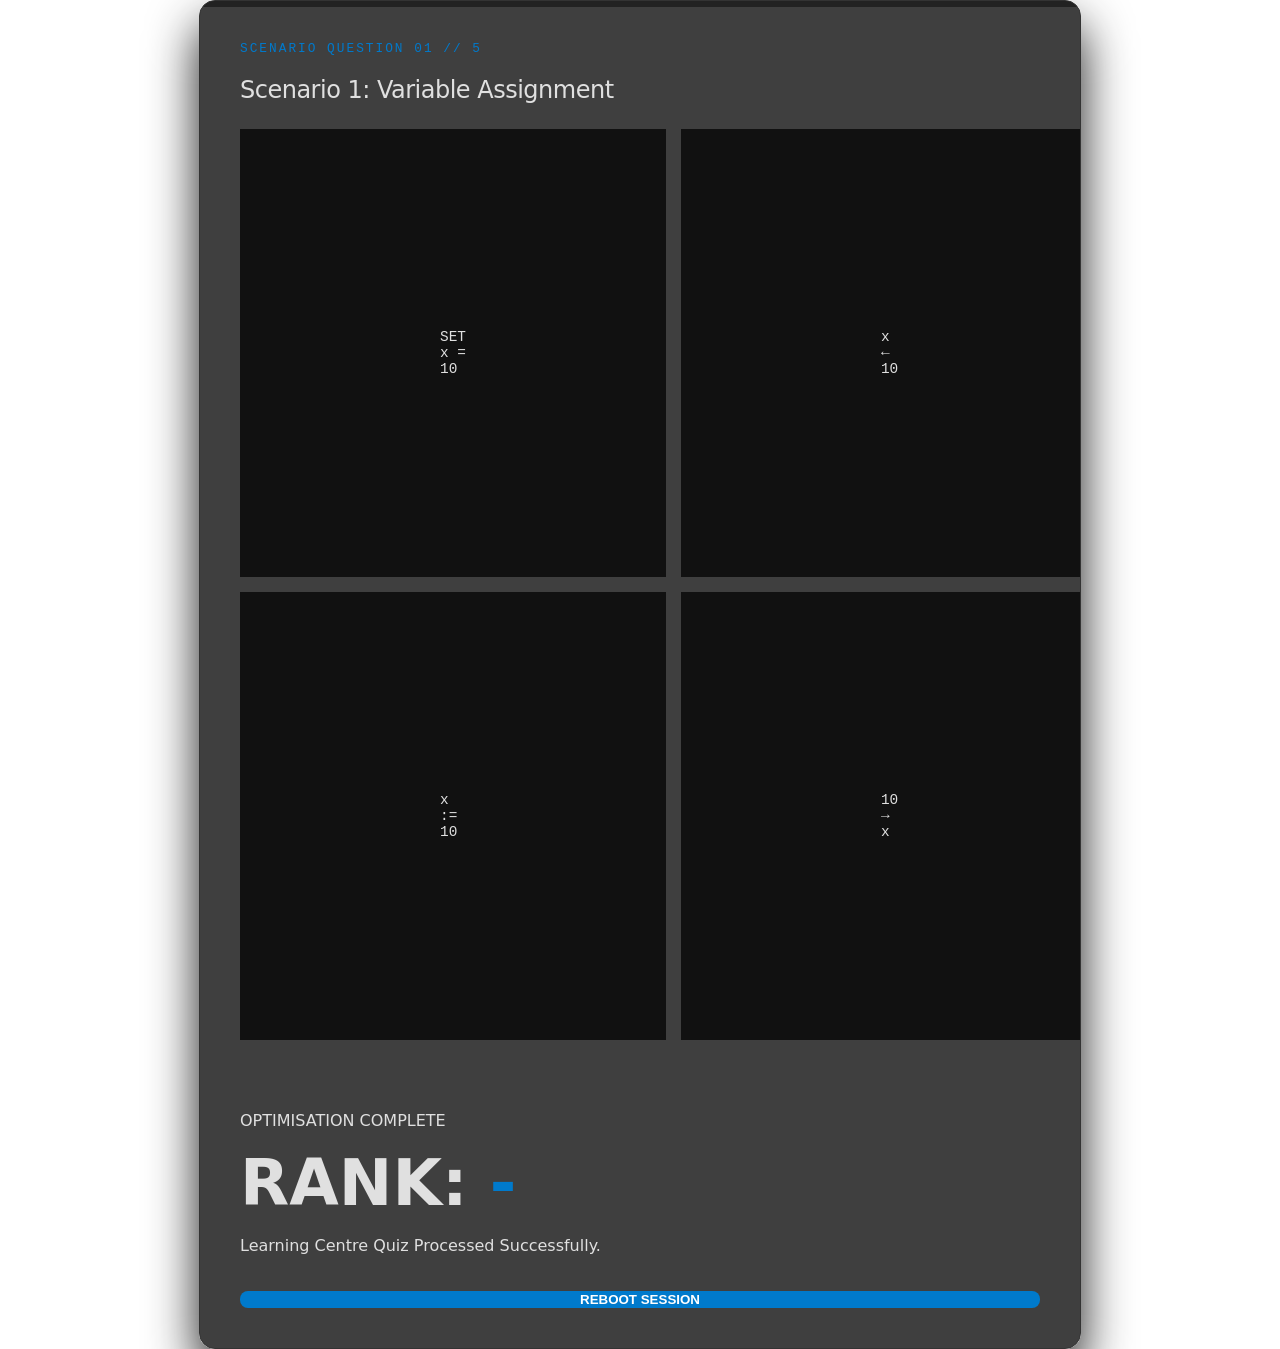
<file: Pseudocode_Logic_Quiz.html>
<!DOCTYPE html>
<html lang="en">
<head>
    <meta charset="UTF-8">
    <title>Pseudocode Logic Lab v5.1</title>
    <script src="https://cdn.jsdelivr"></script>
    <style>
        :root {
            --bd-dark: #0a0a0a;
            --accent: #007acc;
            --accent-glow: rgba(0,122,204,0.4);
            --glass: rgba(30,30,30,0.85);
            --success: #4cad50;
            --error: #f44336;
            --text: #e0e0e0;
        }

        body {
            background: radial-gradient(circle at the center, #1a1a1a 0%, #050505 100%);
            color: var(--text);
            font-family: 'Inter', system-ui, -apple-system, sans-serif;
            margin: 0;
            display: flex;
            min-height: 100vh;
            justify-content: center;
            align-items: center;
        }

        #app-container {
            width: 90%;
            max-width: 800px;
            background: var(--glass);
            backdrop-filter: blur(12px);
            border: 1px solid #333;
            border-radius: 16px;
            padding: 40px;
            box-shadow: 0 25px 50px rgba(0,0,0,0.9);
            position: relative;
            overflow: hidden;
        }

        .progress-track { height: 6px; background: #222; width: 100%; position: absolute; top: 0; left: 0; }
        .progess-fill { height: 100%; background: var(--accent); width: 0%; box-shadow: 0 0 10px var(--accent); }
        
        .status-bar {
            font-family: 'JetBrains Mono', monospace;
            font-size: 0.8rem;
            color: var(--accent);
            text-transform: uppercase;
            letter-spacing: 2px;
            margin-bottom: 20px;
        }

        #scenario-title { margin-top: 0; font-weight: 300; letter-spacing: -0.5px; }
        .options-grid { display: grid; grid-template-columns: 1fr 1fr; gap: 15px; margin: 25px 0; }
        .code-card {
            background: #111;
            border: 1px solid #333
            border-radius: 8px;
            padding: 200px;
            cursor: pointer;
            transition: 0.2s; 
            font-family: 'Fira Code', monospace;
            font-size: 0.9rem;
            white-space: pre-wrap;
            display: flex; 
            align-items: center;
        }

        .code-card:hover:not(.locked) {
            border-color: var(--acccent);
            background: #161616;
            transform: translateY(-2px);
        }

        .code-card.correct { border-color: var(--success); background: rgba(76, 175, 80, 0.1); box-shadow: 0 0 15px rgba( 76, 175, 80, 0.2); }
        .code-card.incorrect { border-color: var (--error); background: rgba(244, 67, 54, 0.1); }
        .code-card.missed { border-color: var(--success); opacity: 0.7; } 

        #hint-box { 
            padding: 15px; border-radius: 6px; 
            background: #1a1a1a; border-left: 4px solid var(--accent);
            visibility: hidden; opacity: 0; transform: translateY(10px); 
                transition: 0.3s;
        }

        #hint-box.visible { visibility: visible; opacity: 1; transform: 
                translateY(0); } 

        .btn-supreme {
            background: var(--accent); color: white; border: none; paddding: 16px;
            border-radius: 8px; width: 100%; font-weight: 700; cursor: pointer; 
            margin-top: 20px; transition: 0.3s; text-transform: uppercase;
        }
        .btn-supreme:hover { filter: brightness(1.2); box-shadow: 0 0 20px var(--accent-glow); }
    </style>
</head>
<body>

    <div id="app-container">
        <div class="progress-track"><div id="p-bar" class="progress-fill"></div></div>

        <div id="quiz-view">
            <div class="status-bar" id="progress-text">Session Active // node.01</div>
            <h2 id="scenario-title"> Initializing Systems...</h2>
            <div id="options-container" class="options-grid"></div>
            <div id="hint-box"></div>
            <button id="next-btn" class="btn-supreme" style="display: none;">Continue [Enter]</button>
        </div>

        <div id="report-view> style="display: none; text-align: center;">  
        <p>OPTIMISATION COMPLETE</p>
        <h1 style="font-size: 4rem; margin: 10px 0;"> RANK: <span id="rank-text" style="color: var(--accent)">-</span></h1>
            <p id="performance-summary">Learning Centre Quiz Processed Successfully.</p>
            <button onclick="location.reload()" class="btn-supreme">Reboot Session</button>
        </div>

     </div>

    <script>
const quizData = [
    { title: "Scenario 1: Variable Assignment", options: ["SET x = 10", "x ← 10", "x := 10", "10 → x"], correct: 1, hint: "Pseudocode standard uses the assignment arrow (←)." },
    { title: "Scenario 2: Selection Structure (IF)", options: ["IF age > 18\n  OUTPUT 'Adult'\nENDIF", "IF age > 18 THEN\n  OUTPUT 'Adult'\nENDIF", "IF age > 18 DO\n  OUTPUT 'Adult'", "WHEN age > 18:\n  OUTPUT 'Adult'"], correct: 1, hint: "Formal notation requires 'THEN' and 'ENDIF'." },
    { title: "Scenario 3: Definite Iteration (FOR)", options: ["FOR i = 1 to 10\n  OUTPUT i\nNEXT i", "FOR i FROM 1 TO 10\n  OUTPUT i", "WHILE i < 10\n  OUTPUT i\nENDWHILE", "LOOP 10 TIMES\n  OUTPUT i"], correct: 0, hint: "Definite loops require a counter and 'NEXT'." },
    { title: "Scenario 4: Array Indexing", options: ["names.get(0)", "names{1}", "names[0]", "names.index(0)"], correct: 2, hint: "Square brackets [ ] are the industry standard." },
    { title: "Scenario 5: Boolean Logic (AND)", options: ["IF x > 0 && x < 10", "IF x > 0 AND x < 10 THEN", "IF x > 0 & x < 10", "IF (x > 0 + x < 10)"], correct: 1, hint: "Use keywords (AND/OR) for clarity in pseudocode." }
];

let state = { currentIndex: 0, score: 0, canAnswer: true };

const ui = {
    title: document.getElementById('scenario-title'),
    container: document.getElementById('options-container'),
    hint: document.getElementById('hint-box'),
    next: document.getElementById('next-btn'),
    progress: document.getElementById('p-bar'),
    progText: document.getElementById('progress-text'),
    quizView: document.getElementById('quiz-view'),
    reportView: document.getElementById('report-view'),
    rankText: document.getElementById('rank-text')
};

function init() { 
    state.canAnswer = true;
    const data = quizData[state.currentIndex];

    ui.title.innerText = data.title;
    ui.progText.innerText = `Scenario Question 0${state.currentIndex + 1} // ${quizData.length}`;
    ui.container.innerHTML = '';
    ui.next.style.display = 'none';
    ui.hint.classList.remove('visible');
    ui.progress.style.width = `${(state.currentIndex / quizData.length) * 100}%`;

    data.options.forEach((opt, i) => {
        const card = document.createElement('div');
        card.className = 'code-card';
        card.innerText = opt;
        card.onclick = () => handleChoice(i, card);
        ui.container.appendChild(card);
    });
}

function handleChoice(index, element) {
    if (!state.canAnswer) return;
    state.canAnswer = false;

    const correctIndex = quizData[state.currentIndex].correct;
    
    if (index === correctIndex) {
        element.classList.add('correct');
        state.score++;
    } else {
        element.classList.add('incorrect');
        ui.container.children[correctIndex].classList.add('missed');
    }

    ui.hint.innerText = quizData[state.currentIndex].hint;
    ui.hint.classList.add('visible');
    ui.next.style.display = 'block';
}

ui.next.onclick = () => {
    state.currentIndex++;
    if (state.currentIndex < quizData.length) {
        init();
    } else {
        showReport();
    }
};

function showReport() {
    ui.quizView.style.display = 'none';
    ui.reportView.style.display = 'block';
    ui.progress.style.width = '100%';
    
    const percent = (state.score / quizData.length) * 100;
    ui.rankText.innerText = percent === 100 ? "S-TIER" : percent >= 80 ? "A" : "B";
}

init();
    </script>          
</body>
</html>
</file>
